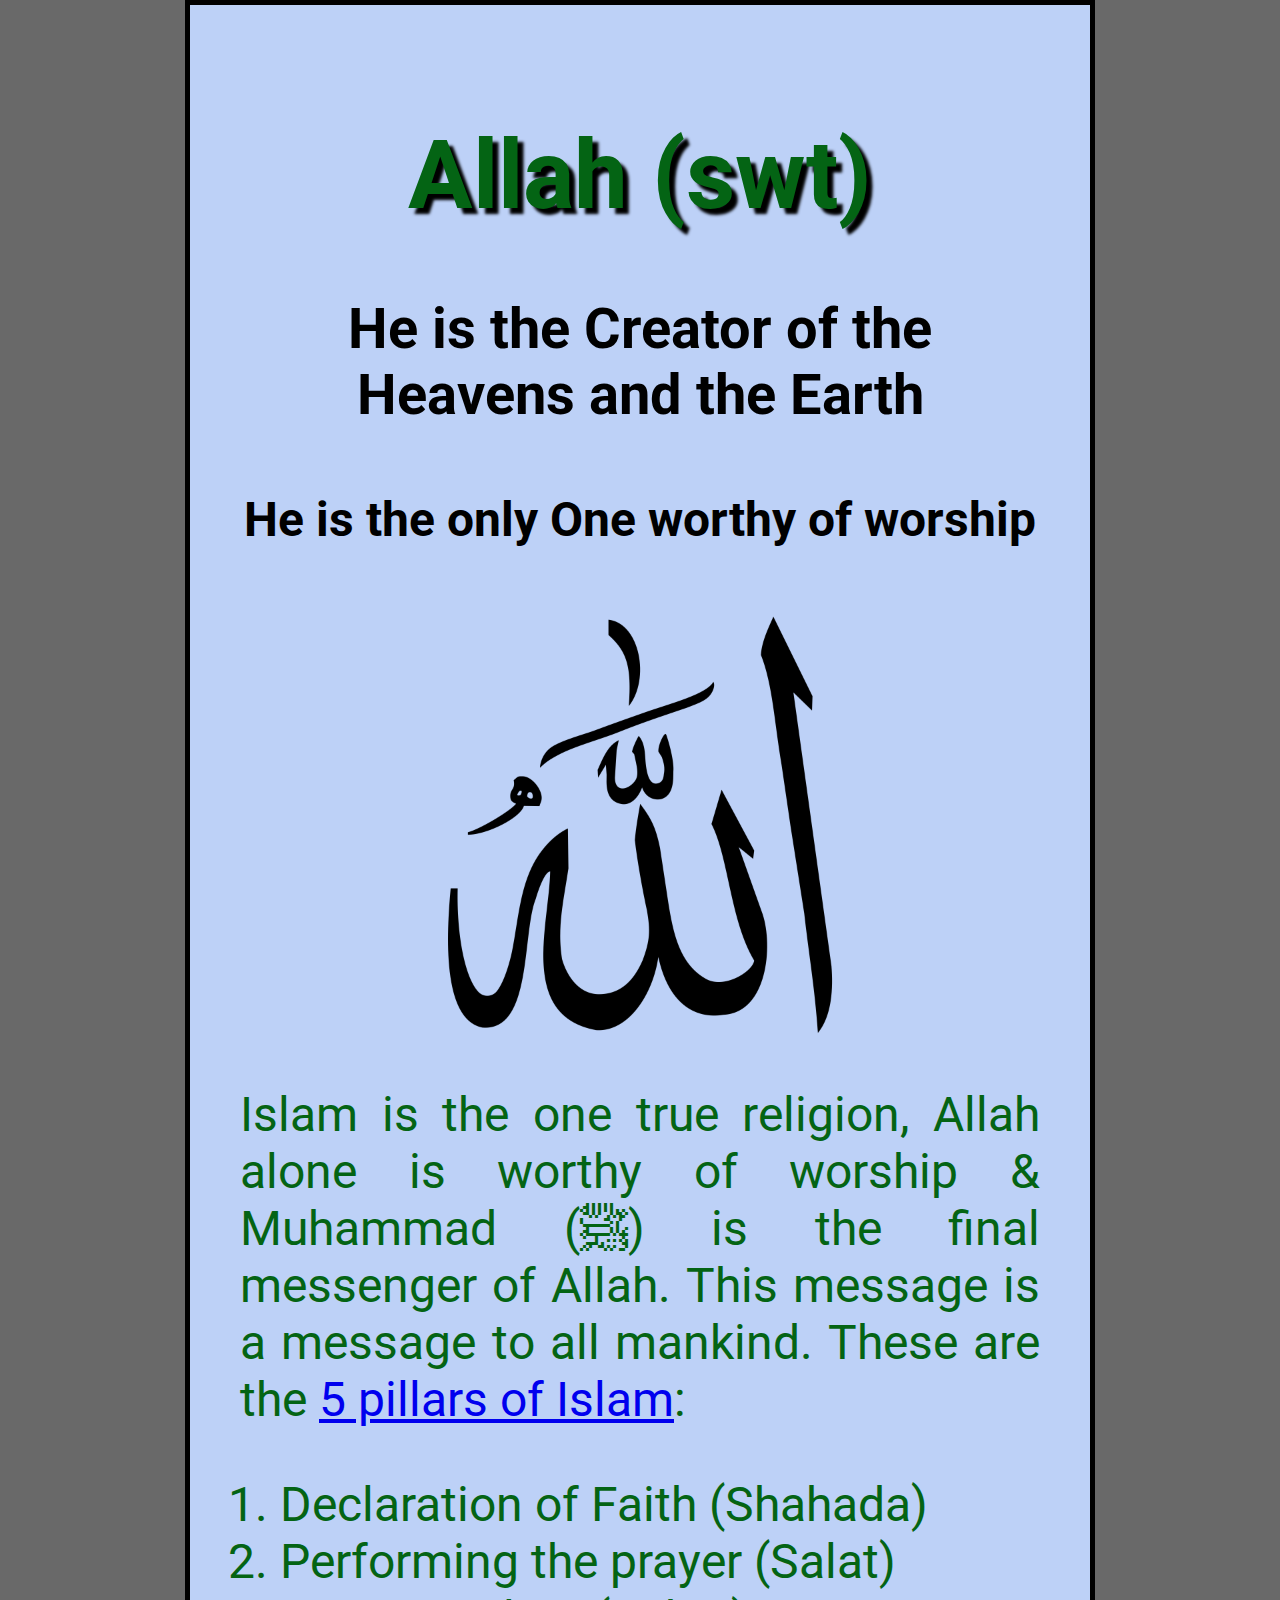
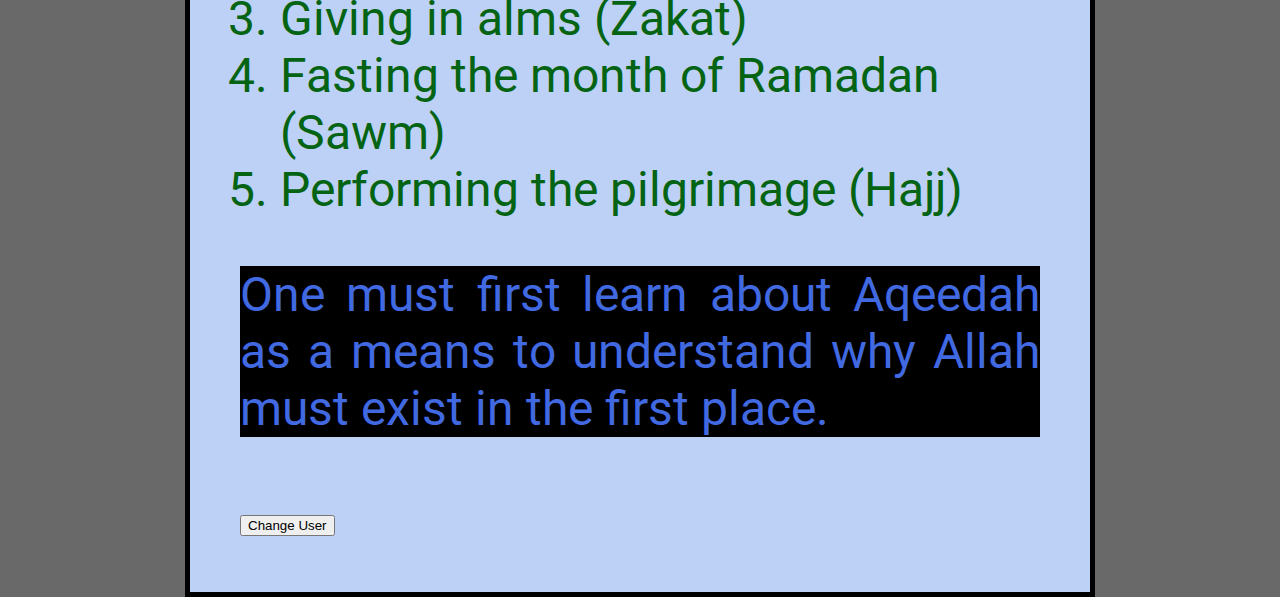
<file: index.html>
<!DOCTYPE html>
<html lang="en-GB">
  <head>
    <meta charset="utf-8">
    <title>My test page</title>
    <link rel="preconnect" href="https://fonts.googleapis.com">
    <link rel="preconnect" href="https://fonts.gstatic.com" crossorigin>
    <link href="https://fonts.googleapis.com/css2?family=Roboto:wght@100&display=swap" rel="stylesheet">
    <link href="styles/style.css" rel="stylesheet">
    <style>
      body {
        font-family: 'Roboto', serif;
        font-size: 48px;
      }
    </style> 
  </head>
  <body>
    <h1>Allah (swt)</h1>
    <h3>He is the Creator of the Heavens and the Earth</h3>
    <h4>He is the only One worthy of worship</h4>
    <img class="resize" src="images/background1.png" alt="Arabic caligraphy of Allah (swt) name">
    <p>Islam is the one true religion, Allah alone is worthy of worship & Muhammad (ﷺ) is the final messenger of Allah. This message is a message to all mankind. 
      These are the <a hover title="The 5 Pillars of Islam" target="_blank" href="https://www.islamic-relief.org.uk/islamic-resources/5-pillars-of-islam/">5 pillars of Islam</a>:</p>
    <ol>
      <li>Declaration of Faith (Shahada)</li>
      <li>Performing the prayer (Salat)</li>
      <li>Giving in alms (Zakat)</li>
      <li>Fasting the month of Ramadan (Sawm)</li>
      <li>Performing the pilgrimage (Hajj)</li>
    </ol>
    <p class="class1">One must first learn about Aqeedah as a means to understand why Allah must exist in the first place.</p>
    <button>Change User</button>
    <script src="scripts/main.js"></script>
  </body>
</html>
</file>
<file: styles/style.css>
body{
    width: 800px;
    margin: 0 auto;
    background-color: rgb(189, 209, 247);
    padding: 50px 50px 50px 50px;
    border: 5px solid black;
}

html{
    background-color: rgb(105, 105, 105);
}

h1 {
    /* margin: auto auto;
    padding: 10px 300px; */
    text-shadow: 6px 6px 3px black;
}

p, h1, ol {
    color: rgb(4, 100, 20);
  }

#id1 {
    color:rgb(100, 4, 4);
}

h1, h2, h3, h4{
    text-align: center;
}

.class1{
    color: royalblue;
    background-color: black;
}

p{
    text-align: justify;
}

a:hover{
    color: coral;
}

img.resize {
    display: block;
    margin: 0 auto;
    width: 50%
  }
</file>
